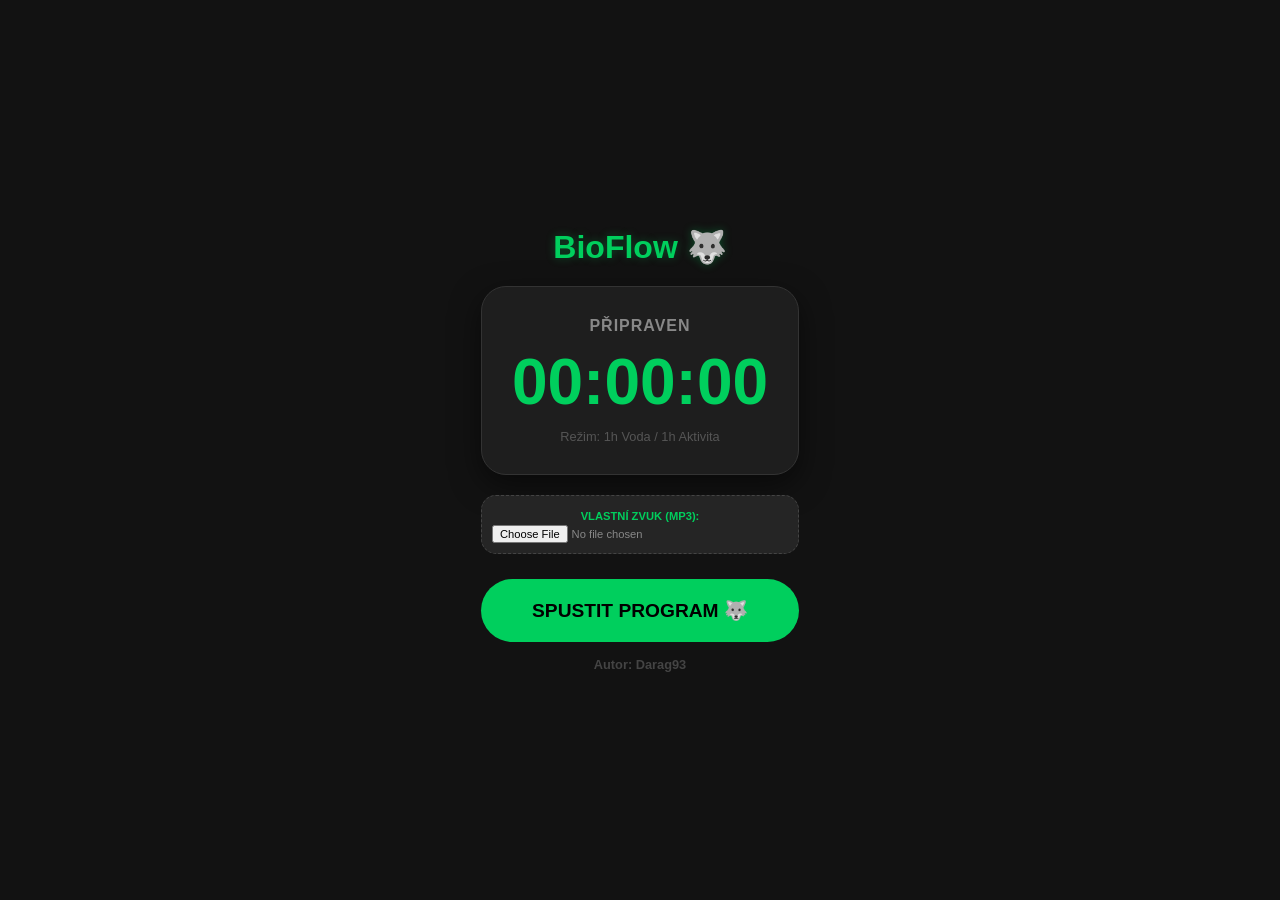
<file: bio-vlk-v3.html>
<!DOCTYPE html>
<html lang="cs">
<head>
    <meta charset="UTF-8">
    <title>BioFlow 🐺</title>
    <link rel="manifest" href="manifest.json">
    <meta name="viewport" content="width=device-width, initial-scale=1.0, maximum-scale=1.0, user-scalable=no">
    <meta name="theme-color" content="#121212">
    <style>
        body { font-family: sans-serif; text-align: center; background: #121212; color: white; margin: 0; display: flex; flex-direction: column; justify-content: center; height: 100vh; overflow: hidden; }
        .container { padding: 20px; max-width: 400px; margin: auto; }
        h1 { color: #00cf5d; margin: 0; text-shadow: 0 0 10px rgba(0, 207, 93, 0.3); }
        .card { background: #1e1e1e; padding: 30px; border-radius: 25px; border: 1px solid #333; margin: 20px 0; box-shadow: 0 10px 30px rgba(0,0,0,0.5); }
        #timer { font-size: 4rem; color: #00cf5d; font-weight: bold; margin: 10px 0; font-variant-numeric: tabular-nums; }
        .label { color: #888; font-weight: bold; text-transform: uppercase; letter-spacing: 1px; }
        .btn { width: 100%; padding: 20px; border-radius: 50px; border: none; font-size: 1.2rem; font-weight: bold; cursor: pointer; margin-top: 10px; transition: 0.3s; }
        .btn-start { background: #00cf5d; color: black; }
        .btn-stop-timer { background: #ff9800; color: white; display: none; }
        .btn-stop-alarm { background: #ff3b30; color: white; display: none; animation: blink 1s infinite; }
        .btn-install { background: #2196F3; color: white; display: none; margin-bottom: 20px; font-size: 1rem; }
        @keyframes blink { 0% { opacity: 1; } 50% { opacity: 0.6; } 100% { opacity: 1; } }
        .music-box { margin: 15px 0; background: #252525; padding: 10px; border-radius: 15px; border: 1px dashed #444; }
        input[type="file"] { color: #888; font-size: 0.7rem; width: 100%; }
        .footer-info { margin-top: 15px; font-size: 0.8rem; color: #444; font-weight: bold; }
    </style>
</head>
<body>

<div class="container">
    <button id="installBtn" class="btn btn-install" onclick="installApp()">📥 STÁHNOUT APLIKACI NA PLOCHU</button>

    <h1>BioFlow 🐺</h1>
    <div class="card">
        <div id="label" class="label">PŘIPRAVEN</div>
        <div id="timer">00:00:00</div>
        <div id="info" style="font-size: 0.8rem; color: #555; margin-top: 10px;">Režim: 1h Voda / 1h Aktivita</div>
    </div>

    <div class="music-box">
        <span style="font-size: 0.7rem; color: #00cf5d; font-weight: bold;">VLASTNÍ ZVUK (MP3):</span><br>
        <input type="file" id="musicInput" accept="audio/*">
    </div>

    <button id="mainBtn" class="btn btn-start" onclick="toggleApp()">SPUSTIT PROGRAM 🐺</button>
    <button id="stopTimerBtn" class="btn btn-stop-timer" onclick="stopProgram()">ZASTAVIT PROGRAM 🛑</button>
    <button id="stopBtn" class="btn btn-stop-alarm" onclick="stopAlarm()">VYPNOUT BUDÍK 🛑</button>

    <div class="footer-info">Autor: Darag93</div>
</div>

<script>
    let timeLeft;
    let timerInterval;
    let isRunning = false;
    let currentMode = 'voda'; 
    let audio = new Audio();
    audio.loop = true;

    // --- INSTALACE ---
</file>
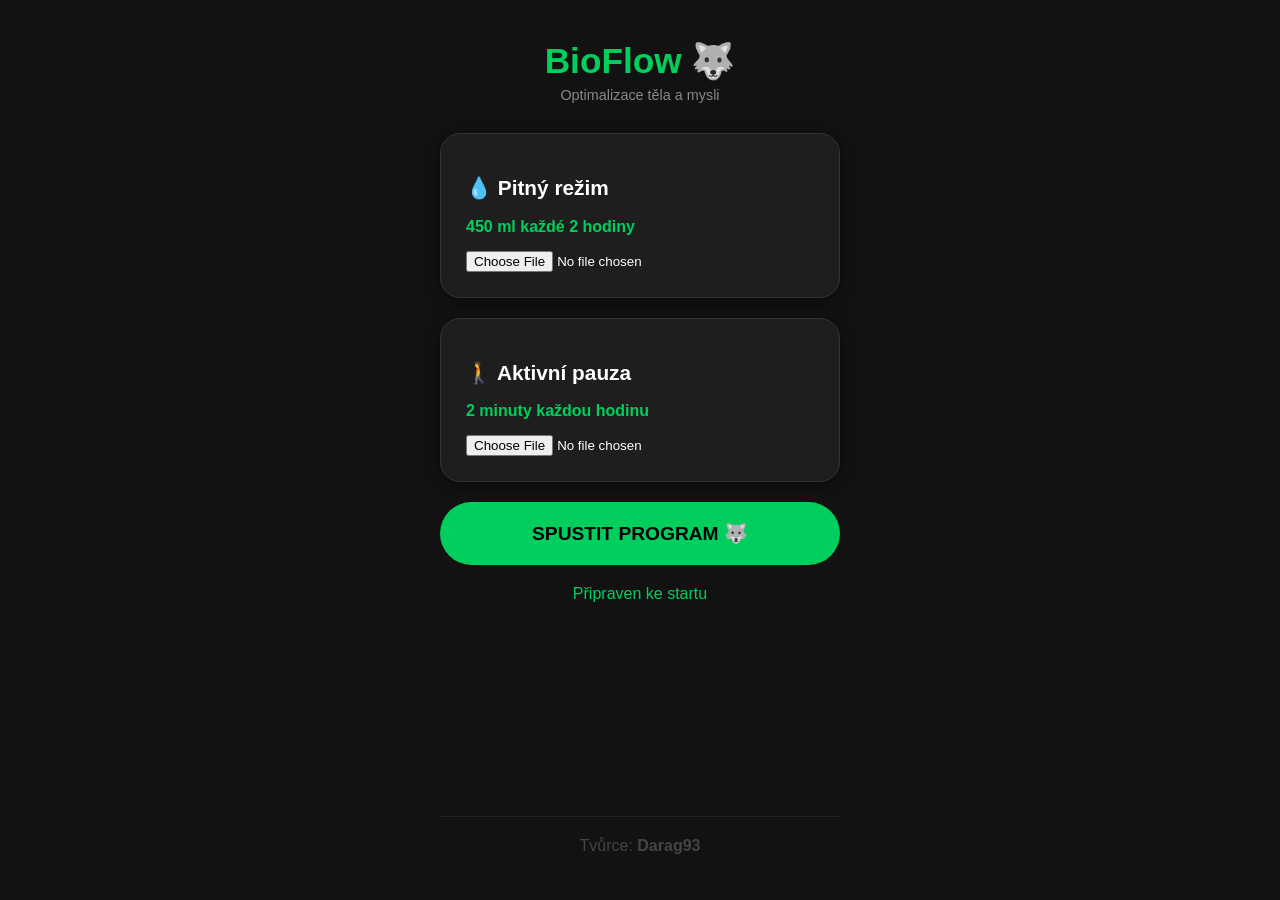
<file: bio.html>
<!DOCTYPE html>
<html lang="cs">
<head>
    <meta charset="UTF-8">
    <title>BioFlow 🐺</title>
    <link rel="manifest" href="manifest.json">
    <meta name="viewport" content="width=device-width, initial-scale=1.0">
    <meta name="mobile-web-app-capable" content="yes">
    <meta name="apple-mobile-web-app-status-bar-style" content="black-translucent">
    <style>
        body {
            font-family: 'Segoe UI', Roboto, Helvetica, Arial, sans-serif;
            text-align: center;
            padding: 20px;
            background: #121212;
            color: #ffffff;
            margin: 0;
        }
        .container {
            max-width: 400px;
            margin: auto;
            display: flex;
            flex-direction: column;
            min-height: 95vh;
        }
        h1 {
            color: #00cf5d;
            font-size: 2.2rem;
            margin-bottom: 5px;
            margin-top: 20px;
        }
        .subtitle {
            color: #888;
            font-size: 0.9rem;
            margin-bottom: 30px;
        }
        .card {
            background: #1e1e1e;
            padding: 25px;
            border-radius: 20px;
            margin-bottom: 20px;
            border: 1px solid #333;
            box-shadow: 0 4px 15px rgba(0, 0, 0, 0.5);
            text-align: left;
        }
        h2 {
            font-size: 1.3rem;
            display: flex;
            align-items: center;
            gap: 10px;
        }
        .time-info {
            color: #00cf5d;
            font-weight: bold;
            display: block;
            margin-bottom: 15px;
        }
        .btn-start {
            background: #00cf5d;
            color: #000;
            border: none;
            padding: 20px;
            border-radius: 50px;
            font-size: 1.2rem;
            font-weight: bold;
            cursor: pointer;
            width: 100%;
        }
        #status {
            margin-top: 20px;
            color: #00cf5d;
        }
        .footer {
            color: #444;
            margin-top: auto;
            padding: 20px 0;
            border-top: 1px solid #222;
        }
    </style>
</head>
<body>
    <div class="container">
        <h1>BioFlow 🐺</h1>
        <div class="subtitle">Optimalizace těla a mysli</div>
        <div class="card">
            <h2>💧 Pitný režim</h2>
            <span class="time-info">450 ml každé 2 hodiny</span>
            <input type="file" id="waterFile" accept="audio/*">
        </div>
        <div class="card">
            <h2>🚶 Aktivní pauza</h2>
            <span class="time-info">2 minuty každou hodinu</span>
            <input type="file" id="walkFile" accept="audio/*">
        </div>
        <button class="btn-start" onclick="startApp()">SPUSTIT PROGRAM 🐺</button>
        <div id="status">Připraven ke startu</div>
        <div class="footer">Tvůrce: <b>Darag93</b></div>
    </div>
    <script>
        if ('serviceWorker' in navigator) {
            navigator.serviceWorker.register('sw.js');
        }
        function startApp() {
            Notification.requestPermission().then(perm => {
                if (perm === 'granted') {
                    document.getElementById('status').innerText = "✅ SYSTÉM BĚŽÍ (🐺 AKTIVNÍ)";
                    alert("BioFlow s vlkem aktivován!");
                }
            });
        }
    </script>
</body>
</html>
</file>
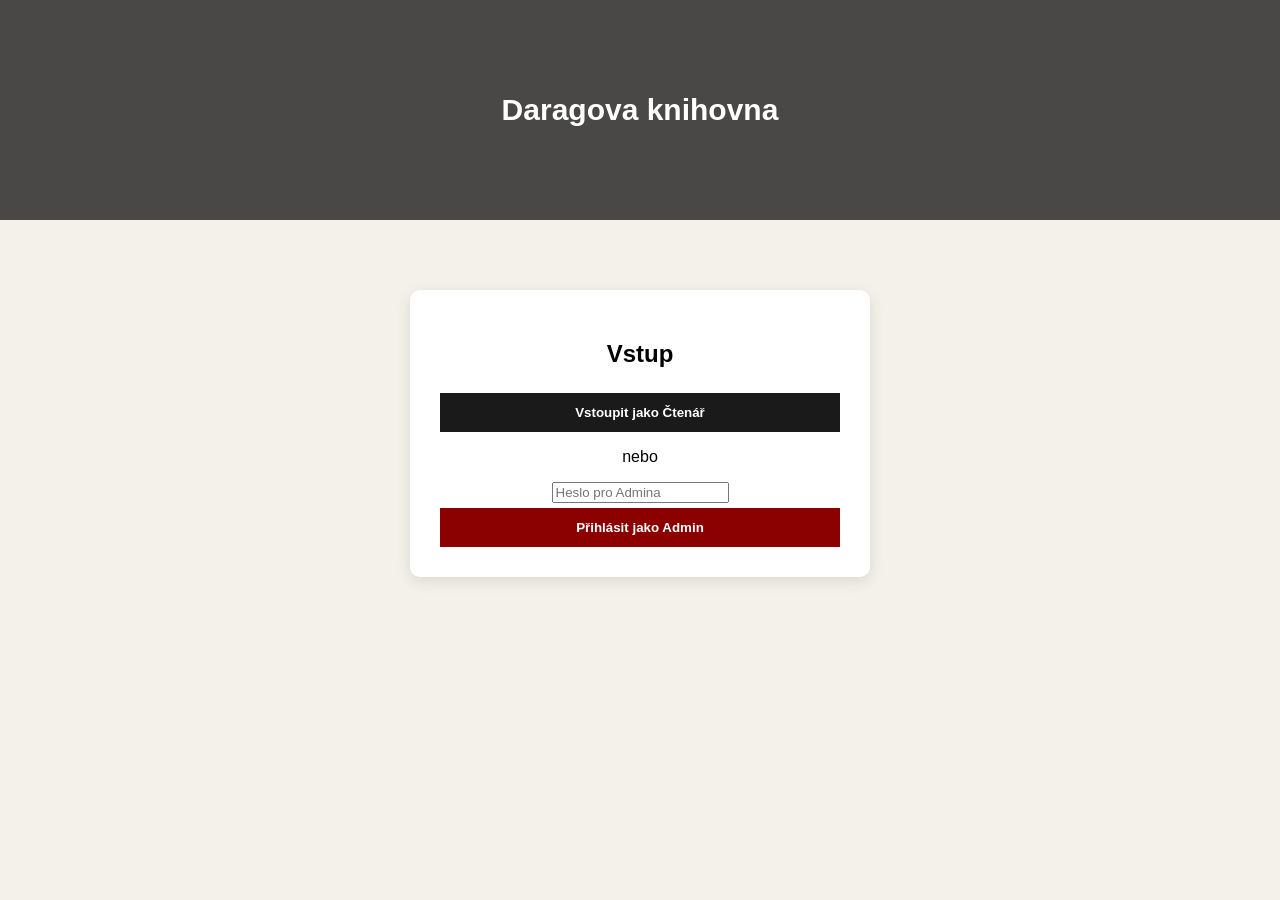
<file: knihy.html>
<!DOCTYPE html>
<html lang="cs">
<head>
    <meta charset="UTF-8">
    <meta name="viewport" content="width=device-width, initial-scale=1.0">
    <title>Daragova knihovna</title>
    <style>
        :root { --dark:#1a1a1a; --gold:#d4af37; --bg:#f4f1ea; --accent:#8b0000; }
        body { margin:0; font-family:'Segoe UI', sans-serif; background:var(--bg); }
        
        .hero { 
            height:220px; display:flex; justify-content:center; align-items:center; color:white; 
            font-size:30px; font-weight:bold;
            background: linear-gradient(rgba(0,0,0,.7), rgba(0,0,0,.7)), 
            url('https://images.unsplash.com/photo-1507842217343-583bb7270b66?auto=format&fit=crop&w=1600&q=80');
            background-size:cover; background-position:center;
        }

        #main-nav { display:none; background:var(--dark); color:white; padding:10px 5%; justify-content:space-between; align-items:center; position: sticky; top: 0; z-index: 100; }
        .menu button { background:none; border:none; color:white; cursor:pointer; font-weight: bold; margin-right:15px; }
        #search { padding:8px; border-radius: 20px; border: none; width: 200px; }

        .page { display:none; padding:20px; max-width: 1200px; margin: auto; }
        .active { display:block !important; }

        .grid { display:grid; grid-template-columns:repeat(auto-fill,minmax(200px,1fr)); gap:20px; }
        .card { background:white; border-radius:8px; overflow:hidden; box-shadow:0 4px 10px rgba(0,0,0,.1); cursor:pointer; }
        .card img { width:100%; height:280px; object-fit:cover; pointer-events: none; }
        .card-content { padding:10px; text-align:center; pointer-events: none; }

        #detail-overlay { display:none; position:fixed; top:0; left:0; width:100%; height:100%; background:white; z-index:2000; overflow-y:auto; padding:20px; box-sizing:border-box; }
        .detail-container { max-width:900px; margin:auto; display:flex; gap:30px; flex-wrap:wrap; }
        .detail-img { width:350px; border-radius:10px; box-shadow:0 10px 20px rgba(0,0,0,0.2); }
        .detail-info { flex:1; min-width:300px; }

        .admin-form input, .admin-form textarea { width: 100%; padding: 10px; margin-bottom: 10px; border: 1px solid #ccc; border-radius: 4px; font-family: inherit; }
        .admin-form textarea { height: 150px; }
        .btn-main { background: var(--dark); color: white; padding: 12px; border: none; cursor: pointer; width: 100%; font-weight: bold; margin-top: 5px; }
        .btn-edit { background: var(--gold); color: black; margin-top: 10px; }
        .btn-delete { background: var(--accent); color: white; margin-top: 10px; }
    </style>
</head>
<body>

<div class="hero">Daragova knihovna</div>

<div id="main-nav">
    <div class="menu">
        <button onclick="changeTab('all')">📚 Moje Knihy</button>
        <button onclick="changeTab('add')" id="addBtn" style="display:none;">➕ Přidat</button>
        <button onclick="location.reload()" style="color:#ff4d4d">🚪 Odhlásit</button>
    </div>
    <input id="search" placeholder="Hledat..." onkeyup="searchBooks()">
</div>

<div id="login-page" class="page active">
    <div style="max-width:400px; margin:50px auto; background:white; padding:30px; text-align:center; border-radius:10px; box-shadow:0 4px 15px rgba(0,0,0,0.1);">
        <h2>Vstup</h2>
        <button class="btn-main" onclick="processLogin(false)">Vstoupit jako Čtenář</button>
        <p>nebo</p>
        <input id="admin-pass" type="password" placeholder="Heslo pro Admina">
        <button class="btn-main" style="background:var(--accent)" onclick="processLogin(true)">Přihlásit jako Admin</button>
    </div>
</div>

<div id="all" class="page">
    <h2>Moje sbírka</h2>
    <div id="allBox" class="grid"></div>
</div>

<div id="add" class="page">
    <h2>Přidat knihu</h2>
    <form id="book-form" class="admin-form">
        <input id="t" placeholder="Název knihy" required>
        <input id="a" placeholder="Autor" required>
        <input id="g" placeholder="Žánr">
        <input id="pub" placeholder="Nakladatelství">
        <input id="isbn" placeholder="ISBN">
        <input id="r" type="number" placeholder="Hodnocení 1-10">
        <input id="imgUrl" placeholder="Vlož URL adresu obrázku">
        <textarea id="desc" placeholder="Popis knihy..."></textarea>
        <button type="submit" class="btn-main">💾 Uložit do knihovny</button>
    </form>
</div>

<div id="detail-overlay">
    <button onclick="closeDetail()" style="padding:10px 20px; cursor:pointer; margin-bottom:20px;">⬅ Zpět na seznam</button>
    <div id="detail-content" class="detail-container"></div>
</div>

<script>
    let books = JSON.parse(localStorage.getItem('darag_verze_2')) || [];
    let isLoggedAsAdmin = false;

    function processLogin(isAdmin) {
        if (isAdmin && document.getElementById('admin-pass').value !== "Itachi") {
            alert("Špatně!"); return;
        }
        isLoggedAsAdmin = isAdmin;
        if (isAdmin) document.getElementById('addBtn').style.display = "inline";
        document.getElementById('login-page').classList.remove('active');
        document.getElementById('main-nav').style.display = "flex";
        changeTab('all');
        render();
    }

    function changeTab(id) {
        document.querySelectorAll('.page').forEach(p => p.classList.remove('active'));
        document.getElementById(id).classList.add('active');
    }

    document.getElementById('book-form').onsubmit = function(e) {
        e.preventDefault();
        const newBook = {
            id: Date.now(),
            title: document.getElementById('t').value,
            author: document.getElementById('a').value,
            genre: document.getElementById('g').value,
            publisher: document.getElementById('pub').value,
            isbn: document.getElementById('isbn').value,
            rating: document.getElementById('r').value,
            description: document.getElementById('desc').value,
            img: document.getElementById('imgUrl').value || 'https://via.placeholder.com/300x400?text=Bez+obalky'
        };
        books.unshift(newBook);
        localStorage.setItem('darag_verze_2', JSON.stringify(books));
        this.reset();
        render();
        changeTab('all');
    };

    function render() {
        const box = document.getElementById('allBox');
        box.innerHTML = books.map(b => `
            <div class="card" onclick="showDetail(${b.id})">
                <img src="${b.img}">
                <div class="card-content">
                    <h3>${b.title}</h3>
                    <p>${b.author}</p>
                </div>
            </div>`).join('');
    }

    function showDetail(id) {
        const b = books.find(x => x.id === id);
        const content = document.getElementById('detail-content');
        let adminBtns = isLoggedAsAdmin ? `
            <button class="btn-main btn-edit" onclick="startEdit(${b.id})">✏️ Upravit</button>
            <button class="btn-main btn-delete" onclick="deleteBook(${b.id})">🗑️ Smazat</button>` : "";

        content.innerHTML = `
            <img src="${b.img}" class="detail-img">
            <div class="detail-info" id="detail-info-box">
                <h1>${b.title}</h1>
                <p><b>Autor:</b> ${b.author}</p>
                <p><b>Žánr:</b> ${b.genre || "-"}</p>
                <p><b>Nakladatelství:</b> ${b.publisher || "-"}</p>
                <p><b>ISBN:</b> ${b.isbn || "-"}</p>
                <p><b>Hodnocení:</b> ⭐ ${b.rating}/10</p>
                <hr>
                <p style="white-space:pre-wrap;">${b.description || "Bez popisu."}</p>
                ${adminBtns}
            </div>
        `;
        document.getElementById('detail-overlay').style.display = "block";
    }

    function startEdit(id) {
        const b = books.find(x => x.id === id);
        document.getElementById('detail-info-box').innerHTML = `
            <h3>Upravit</h3>
            <input id="ed-t" value="${b.title}" class="admin-form" style="width:100%; padding:8px; margin-bottom:5px;">
            <input id="ed-a" value="${b.author}" style="width:100%; padding:8px; margin-bottom:5px;">
            <input id="ed-g" value="${b.genre || ''}" placeholder="Žánr" style="width:100%; padding:8px; margin-bottom:5px;">
            <input id="ed-p" value="${b.publisher || ''}" placeholder="Nakladatel" style="width:100%; padding:8px; margin-bottom:5px;">
            <input id="ed-i" value="${b.isbn || ''}" placeholder="ISBN" style="width:100%; padding:8px; margin-bottom:5px;">
            <input id="ed-r" type="number" value="${b.rating}" style="width:100%; padding:8px; margin-bottom:5px;">
            <textarea id="ed-d" style="width:100%; height:100px; padding:8px;">${b.description || ''}</textarea>
            <button class="btn-main" onclick="saveChanges(${id})">✅ Uložit</button>
            <button class="btn-main" style="background:#ccc; color:black;" onclick="showDetail(${id})">Zrušit</button>
        `;
    }

    function saveChanges(id) {
        const i = books.findIndex(x => x.id === id);
        books[i].title = document.getElementById('ed-t').value;
        books[i].author = document.getElementById('ed-a').value;
        books[i].genre = document.getElementById('ed-g').value;
        books[i].publisher = document.getElementById('ed-p').value;
        books[i].isbn = document.getElementById('ed-i').value;
        books[i].rating = document.getElementById('ed-r').value;
        books[i].description = document.getElementById('ed-d').value;
        localStorage.setItem('darag_verze_2', JSON.stringify(books));
        showDetail(id);
        render();
    }

    function deleteBook(id) {
        if (confirm("Smazat?")) {
            books = books.filter(x => x.id !== id);
            localStorage.setItem('darag_verze_2', JSON.stringify(books));
            closeDetail();
            render();
        }
    }

    function closeDetail() { document.getElementById('detail-overlay').style.display = "none"; }

    function searchBooks() {
        const q = document.getElementById('search').value.toLowerCase();
        const f = books.filter(b => b.title.toLowerCase().includes(q) || b.author.toLowerCase().includes(q));
        document.getElementById('allBox').innerHTML = f.map(b => `
            <div class="card" onclick="showDetail(${b.id})">
                <img src="${b.img}">
                <div class="card-content"><h3>${b.title}</h3><p>${b.author}</p></div>
            </div>`).join('');
    }
</script>
</body>
</html>
</file>
